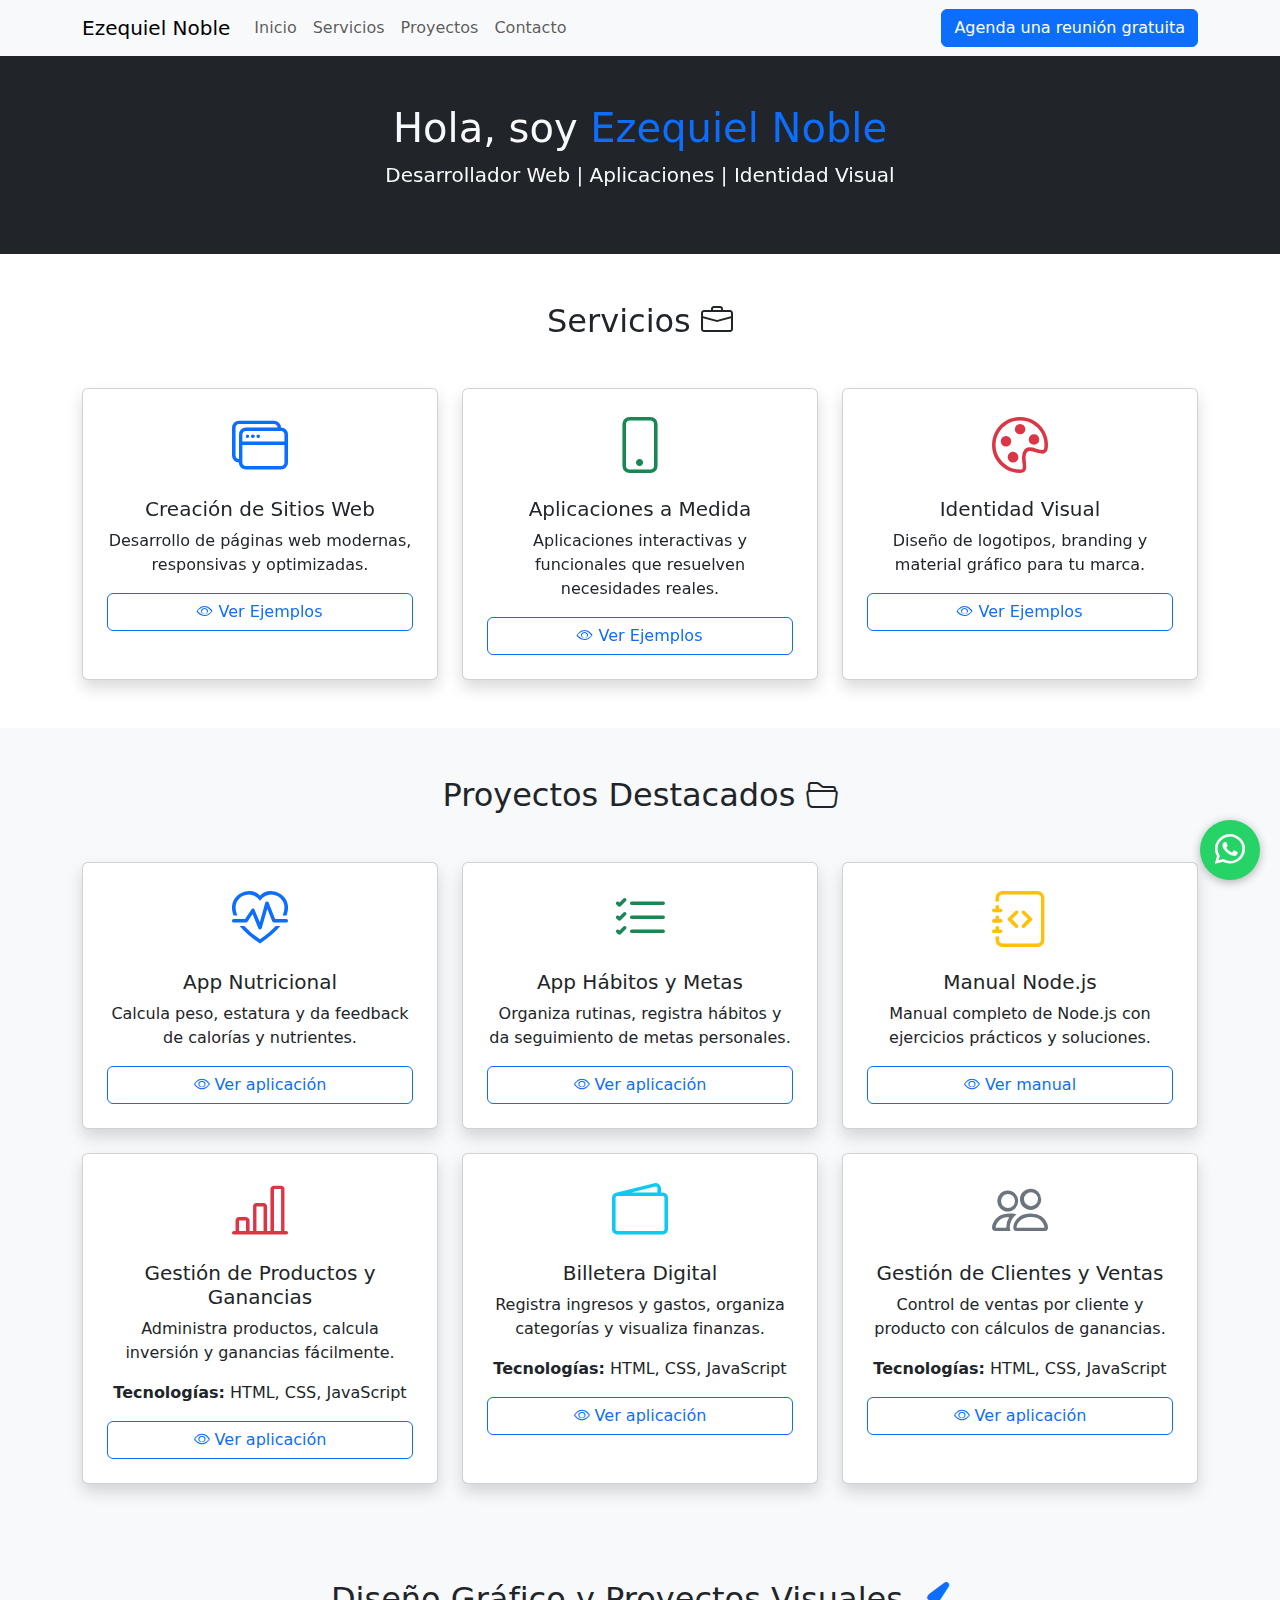
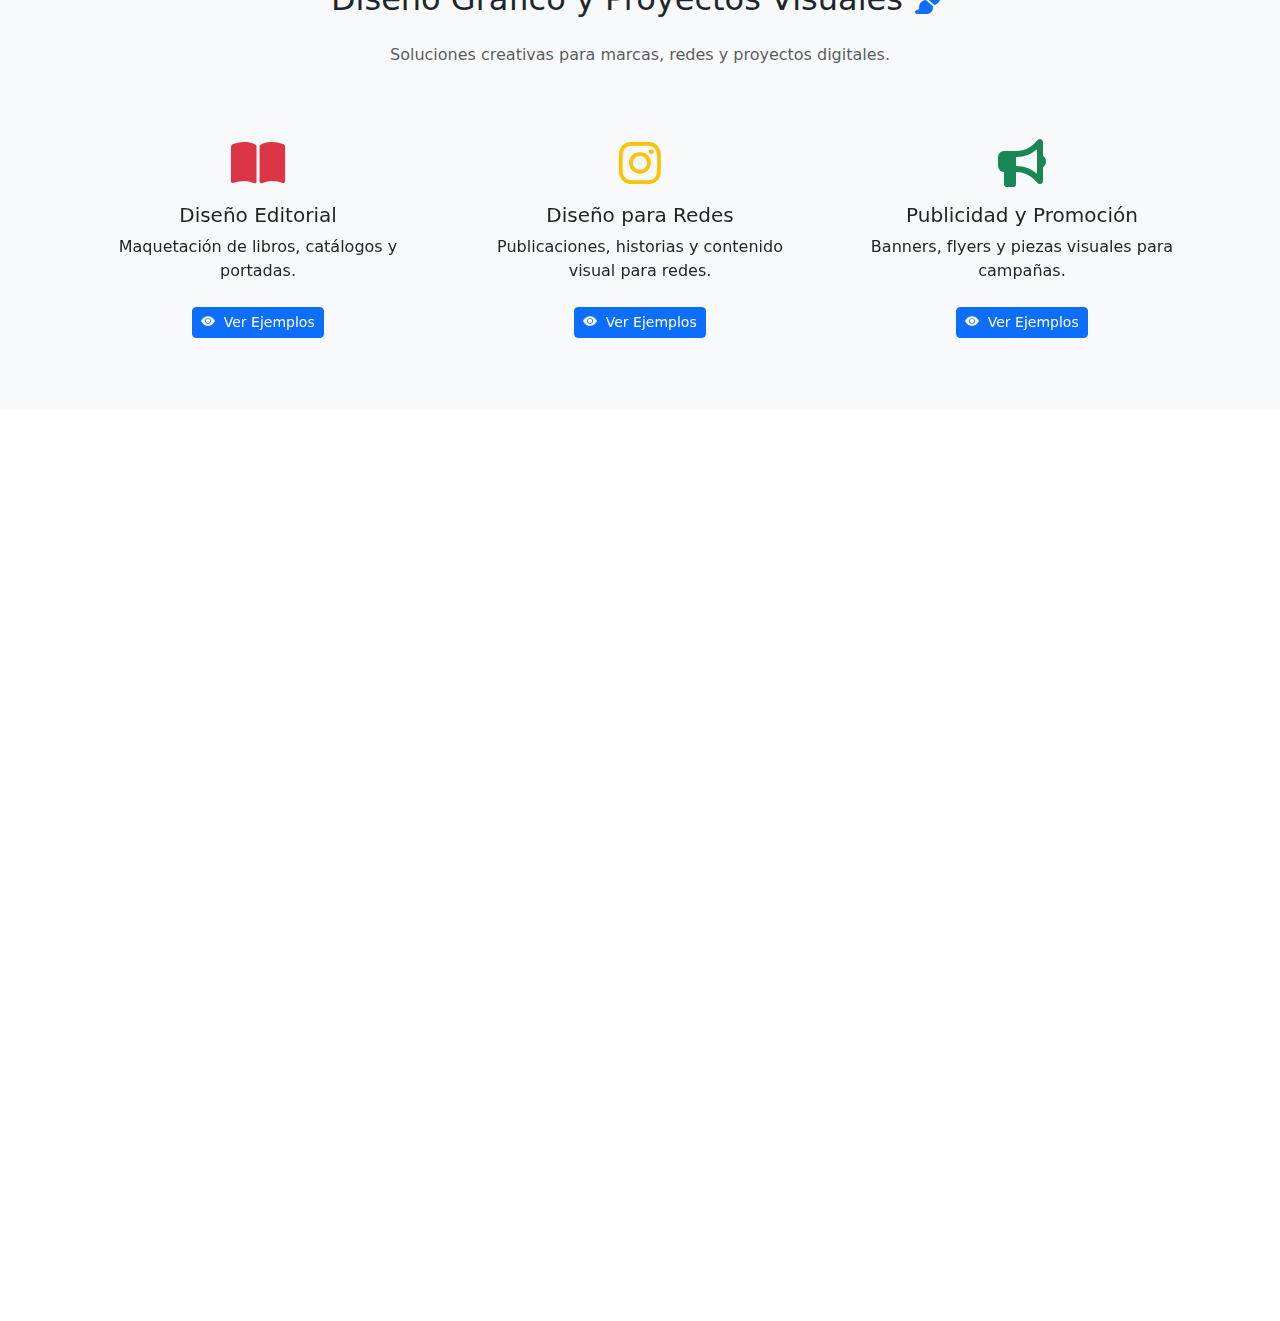
<file: index.html>
<!DOCTYPE html>
<html lang="es">
<head>
  <meta charset="UTF-8">
  <meta name="viewport" content="width=device-width, initial-scale=1.0">
  <meta name="description" content="Portfolio profesional de Ezequiel Noble: desarrollo web, aplicaciones y diseño de identidad visual.">
  <title>Portfolio - Ezequiel Noble</title>
  <!-- Bootstrap CSS -->
   <!-- Font Awesome -->
<link rel="stylesheet" href="https://cdnjs.cloudflare.com/ajax/libs/font-awesome/6.5.2/css/all.min.css">

  <link href="https://cdn.jsdelivr.net/npm/bootstrap@5.3.3/dist/css/bootstrap.min.css" rel="stylesheet">
  <!-- Bootstrap Icons -->
  <link href="https://cdn.jsdelivr.net/npm/bootstrap-icons/font/bootstrap-icons.css" rel="stylesheet">
  <!-- AOS Animations -->
  <link href="https://unpkg.com/aos@2.3.1/dist/aos.css" rel="stylesheet">
  <style>
    body {
      scroll-behavior: smooth;
    }
    .project-card:hover {
      transform: translateY(-5px);
      transition: 0.3s;
    }
    .card i {
      transition: transform 0.3s;
    }
    .card:hover i {
      transform: scale(1.2);
    }
    /* Botón flotante de WhatsApp */
    .whatsapp-float {
      position: fixed;
      bottom: 20px;
      right: 20px;
      background: #25d366;
      color: white;
      border-radius: 50%;
      width: 60px;
      height: 60px;
      display: flex;
      align-items: center;
      justify-content: center;
      font-size: 30px;
      box-shadow: 0 2px 10px rgba(0,0,0,0.3);
      z-index: 999;
    }
    .whatsapp-float:hover {
      background: #20b954;
      color: #fff;
    }
  </style>
</head>
<body>
  <!-- Navbar -->

  <!-- Los colores del sitio están pensados para ser consistentes: tonos claros en el fondo, acentos en azul (primary), verde (success), rojo (danger), y otros colores Bootstrap para íconos y botones. -->

  <nav class="navbar navbar-expand-lg navbar-light bg-light">
    <div class="container">
      <a class="navbar-brand" href="#home">Ezequiel Noble</a>
      <button class="navbar-toggler" type="button" data-bs-toggle="collapse" data-bs-target="#navbarNav" aria-controls="navbarNav" aria-expanded="false" aria-label="Toggle navigation">
        <span class="navbar-toggler-icon"></span>
      </button>
      <div class="collapse navbar-collapse" id="navbarNav">
        <ul class="navbar-nav me-auto">
          <li class="nav-item">
            <a class="nav-link" href="#home">Inicio</a>
          </li>
          <li class="nav-item">
            <a class="nav-link" href="#services">Servicios</a>
          </li>
          <li class="nav-item">
            <a class="nav-link" href="#projects">Proyectos</a>
          </li>
          <li class="nav-item">
            <a class="nav-link" href="#contact">Contacto</a>
          </li>
        </ul>
        <a href="#contact" class="btn btn-primary">Agenda una reunión gratuita</a>
      </div>
    </div>
  </nav>

  <!-- Hero -->
  <header class="text-center py-5 bg-dark text-light" id="home">
    <div class="container">
      <h1 data-aos="fade-down">Hola, soy <span class="text-primary">Ezequiel Noble</span></h1>
      <p class="lead" data-aos="fade-up">Desarrollador Web | Aplicaciones | Identidad Visual</p>
    </div>
  </header>

  <!-- Servicios -->
  <section id="services" class="py-5" data-aos="fade-up">
    <div class="container">
      <h2 class="text-center mb-5">Servicios <i class="bi bi-briefcase"></i></h2>
      <div class="row g-4">

        <div class="col-md-4">
          <div class="card shadow text-center p-4 h-100">
            <i class="bi bi-window-stack display-4 text-primary mb-3"></i>
            <h5>Creación de Sitios Web</h5>
            <p>Desarrollo de páginas web modernas, responsivas y optimizadas.</p>
            <a href="/sitiosweb.html" target="_blank" class="btn btn-outline-primary">
              <i class="bi bi-eye"></i> Ver Ejemplos
            </a>
          </div>
        </div>

        <div class="col-md-4">
          <div class="card shadow text-center p-4 h-100">
            <i class="bi bi-phone display-4 text-success mb-3"></i>
            <h5>Aplicaciones a Medida</h5>
            <p>Aplicaciones interactivas y funcionales que resuelven necesidades reales.</p>
               <a href="/apps.html" target="_blank" class="btn btn-outline-primary">
              <i class="bi bi-eye"></i> Ver Ejemplos
            </a>
          </div>
        </div>

        <div class="col-md-4">
          <div class="card shadow text-center p-4 h-100">
            <i class="bi bi-palette display-4 text-danger mb-3"></i>
            <h5>Identidad Visual</h5>
            <p>Diseño de logotipos, branding y material gráfico para tu marca.</p>
               <a href="/ident.html" target="_blank" class="btn btn-outline-primary">
              <i class="bi bi-eye"></i> Ver Ejemplos
            </a>
          </div>
        </div>

      </div>
    </div>
  </section>

  <!-- Proyectos -->
  <section id="projects" class="py-5 bg-light" data-aos="fade-up">
    <div class="container">
      <h2 class="text-center mb-5">Proyectos Destacados <i class="bi bi-folder2-open"></i></h2>
      <div class="row g-4">

        <div class="col-md-4">
          <div class="card project-card shadow text-center p-4 h-100">
            <i class="bi bi-heart-pulse display-4 text-primary"></i>
            <h5 class="mt-3">App Nutricional</h5>
            <p>Calcula peso, estatura y da feedback de calorías y nutrientes.</p>
               <a href="/404.html" target="_blank" class="btn btn-outline-primary">
              <i class="bi bi-eye"></i> Ver aplicación
            </a>
          </div>
        </div>

        <div class="col-md-4">
          <div class="card project-card shadow text-center p-4 h-100">
            <i class="bi bi-list-check display-4 text-success"></i>
            <h5 class="mt-3">App Hábitos y Metas</h5>
            <p>Organiza rutinas, registra hábitos y da seguimiento de metas personales.</p>
               <a href="/404.html" target="_blank" class="btn btn-outline-primary">
              <i class="bi bi-eye"></i> Ver aplicación
            </a>
          </div>
        </div>

        <div class="col-md-4">
          <div class="card project-card shadow text-center p-4 h-100">
            <i class="bi bi-journal-code display-4 text-warning"></i>
            <h5 class="mt-3">Manual Node.js</h5>
            <p>Manual completo de Node.js con ejercicios prácticos y soluciones.</p>
               <a href="/404.html" target="_blank" class="btn btn-outline-primary">
              <i class="bi bi-eye"></i> Ver manual
            </a>
          </div>
        </div>

        <div class="col-md-4">
          <div class="card project-card shadow text-center p-4 h-100">
            <i class="bi bi-bar-chart-line display-4 text-danger"></i>
            <h5 class="mt-3">Gestión de Productos y Ganancias</h5>
            <p>Administra productos, calcula inversión y ganancias fácilmente.</p>
            <p><strong>Tecnologías:</strong> HTML, CSS, JavaScript</p>
               <a href="/apps.html" target="_blank" class="btn btn-outline-primary">
              <i class="bi bi-eye"></i> Ver aplicación
            </a>
          </div>
        </div>

        <div class="col-md-4">
          <div class="card project-card shadow text-center p-4 h-100">
            <i class="bi bi-wallet2 display-4 text-info"></i>
            <h5 class="mt-3">Billetera Digital</h5>
            <p>Registra ingresos y gastos, organiza categorías y visualiza finanzas.</p>
            <p><strong>Tecnologías:</strong> HTML, CSS, JavaScript</p>
               <a href="/apps.html" target="_blank" class="btn btn-outline-primary">
              <i class="bi bi-eye"></i> Ver aplicación
            </a>
          </div>
        </div>

        <div class="col-md-4">
          <div class="card project-card shadow text-center p-4 h-100">
            <i class="bi bi-people display-4 text-secondary"></i>
            <h5 class="mt-3">Gestión de Clientes y Ventas</h5>
            <p>Control de ventas por cliente y producto con cálculos de ganancias.</p>
            <p><strong>Tecnologías:</strong> HTML, CSS, JavaScript</p>
               <a href="/apps.html" target="_blank" class="btn btn-outline-primary">
              <i class="bi bi-eye"></i> Ver aplicación
            </a>
          </div>
        </div>

      </div>
    </div>
  </section>

  


   

<!--carrusel -->
<!-- Sección Diseño Gráfico -->
<section id="diseno" class="py-5 bg-light">
  <div class="container">
    <h2 class="text-center mb-4">
      Diseño Gráfico y Proyectos Visuales <i class="fas fa-paint-brush text-primary"></i>
    </h2>
    <p class="text-center text-muted mb-5">
      Soluciones creativas para marcas, redes y proyectos digitales.
    </p>

    <!-- Swiper -->
    <div class="swiper mySwiper">
      <div class="swiper-wrapper">

        <!-- Identidad de Marca -->
        <div class="swiper-slide text-center p-4">
          <i class="fas fa-bullseye fa-3x text-primary mb-3"></i>
          <h5>Identidad de Marca</h5>
          <p>Creación de logos, paleta de colores y manual de marca.</p>
          <a href="/404.html" class="btn btn-primary btn-sm mt-2" target="_blank" >
            <i class="bi bi-eye-fill me-1"></i> Ver Ejemplos
          </a>
        </div>
        
        <!-- Diseño Editorial -->
        <div class="swiper-slide text-center p-4">
          <i class="fas fa-book-open fa-3x text-danger mb-3"></i>
          <h5>Diseño Editorial</h5>
          <p>Maquetación de libros, catálogos y portadas.</p>
          <a href="/404.html"  target="_blank" class="btn btn-primary btn-sm mt-2">
            <i class="bi bi-eye-fill me-1"></i> Ver Ejemplos
          </a>
        </div>

        <!-- Diseño para Redes -->
        <div class="swiper-slide text-center p-4">
          <i class="fab fa-instagram fa-3x text-warning mb-3"></i>
          <h5>Diseño para Redes</h5>
          <p>Publicaciones, historias y contenido visual para redes.</p>
          <a href="/404.html"  target="_blank" class="btn btn-primary btn-sm mt-2">
            <i class="bi bi-eye-fill me-1"></i> Ver Ejemplos
          </a>
        </div>

        <!-- Publicidad y Promoción -->
        <div class="swiper-slide text-center p-4">
          <i class="fas fa-bullhorn fa-3x text-success mb-3"></i>
          <h5>Publicidad y Promoción</h5>
          <p>Banners, flyers y piezas visuales para campañas.</p>
          <a href="/404.html"  target="_blank" class="btn btn-primary btn-sm mt-2">
            <i class="bi bi-eye-fill me-1"></i> Ver Ejemplos
          </a>
        </div>

        <!-- Ilustración Creativa -->
        <div class="swiper-slide text-center p-4">
          <i class="fas fa-pencil-alt fa-3x text-secondary mb-3"></i>
          <h5>Ilustración Creativa</h5>
          <p>Creación de personajes, escenas y conceptos visuales.</p>
          <a href="/404.html"  target="_blank" class="btn btn-primary btn-sm mt-2">
            <i class="bi bi-eye-fill me-1"></i> Ver Ejemplos
          </a>
        </div>

        <!-- Diseño para Estampado -->
        <div class="swiper-slide text-center p-4">
          <i class="fas fa-tshirt fa-3x text-pink mb-3"></i>
          <h5>Diseño para Estampado</h5>
          <p>Gráficas para sublimación y serigrafía textil.</p>
          <a href="/404.html"  target="_blank" class="btn btn-primary btn-sm mt-2">
            <i class="bi bi-eye-fill me-1"></i> Ver Ejemplos
          </a>
        </div>

        <!-- Thumbnails y Portadas -->
        <div class="swiper-slide text-center p-4">
          <i class="fas fa-image fa-3x text-info mb-3"></i>
          <h5>Thumbnails y Portadas</h5>
          <p>Diseño de miniaturas y cabeceras para YouTube y ebooks.</p>
          <a href="/404.html"  target="_blank" class="btn btn-primary btn-sm mt-2">
            <i class="bi bi-eye-fill me-1"></i> Ver Ejemplos
          </a>
        </div>

        <!-- Retoque Fotográfico -->
        <div class="swiper-slide text-center p-4">
          <i class="fas fa-magic fa-3x text-dark mb-3"></i>
          <h5>Retoque Fotográfico</h5>
          <p>Edición, limpieza y montaje de imágenes para proyectos.</p>
          <a href="/404.html"  target="_blank" class="btn btn-primary btn-sm mt-2">
            <i class="bi bi-eye-fill me-1"></i> Ver Ejemplos
          </a>
        </div>

      </div>
    </div>
  </div>
</section>

<!-- Swiper CSS -->
<link rel="stylesheet" href="https://cdn.jsdelivr.net/npm/swiper@10/swiper-bundle.min.css" />
<!-- Swiper JS -->
<script src="https://cdn.jsdelivr.net/npm/swiper@10/swiper-bundle.min.js"></script>

<script>
  var swiper = new Swiper(".mySwiper", {
    slidesPerView: 3,     // Número de slides visibles
    spaceBetween: 30,
    loop: true,
    speed: 3000,          // Velocidad de deslizamiento
    autoplay: {
      delay: 1,           // Casi cero para efecto continuo
      disableOnInteraction: false,
    },
    breakpoints: {        // Responsive
      320: { slidesPerView: 1 },
      768: { slidesPerView: 2 },
      1024: { slidesPerView: 3 },
    },
  });
</script>


<!--carrusel -->

 <!-- Versiones del Portfolio -->
  <section id="version" class="py-5 bg-light" data-aos="fade-up">
    <div class="container text-center">
      <h2 class="mb-4">Última Versión de mi Portfolio <i class="bi bi-arrow-repeat"></i></h2>
      <p class="mb-4">
        Estás viendo la <strong>versión más reciente</strong> de mi portfolio, con mis proyectos y servicios actualizados.  
        Si querés explorar cómo era la versión anterior, podés hacerlo siguiendo este enlace:
      </p>
      <a href="https://nobledesarrolladorweb.netlify.app" target="_blank" class="btn btn-outline-primary btn-lg">
        <i class="bi bi-box-arrow-up-right"></i> Ver Portfolio Anterior
      </a>
    </div>
  </section>

<!-- Estilos Hover -->
<style>
  .servicio-card {
    transition: transform 0.3s, box-shadow 0.3s;
    border-radius: 1rem;
  }
  .servicio-card:hover {
    transform: translateY(-5px);
    box-shadow: 0 8px 25px rgba(0,0,0,0.2);
  }
</style>



  <!-- Reunión gratuita -->
 
  <section id="meeting" class="py-5" data-aos="fade-up">
    <div class="container text-center">
      <h2 class="mb-4">Agenda una reunión gratuita <i class="bi bi-calendar-check"></i></h2>
      <p class="mb-4">
        ¿Tenés una idea en mente y querés llevarla al siguiente nivel? 🚀  
        Podés reservar una reunión inicial sin costo, donde veremos tus objetivos y cómo puedo ayudarte a construir la mejor solución digital.  
        Elegí el día y la hora que más te convenga, ¡y empezamos!
      </p>
      <!-- Calendly -->
      <a href="https://wa.me/59899946914" target="_blank" class="btn btn-success btn-lg">Envíame un mensaje</a>
    </div>
  </section>

  <!-- Redes Sociales -->
  <section id="contact" class="py-5 bg-dark text-light" data-aos="fade-up">
    <div class="container text-center">
      <h2 class="mb-4">Mis Redes <i class="bi bi-share"></i></h2>
      <p class="mb-4">Podés contactarme y ver más de mi trabajo en:</p>
      <div class="d-flex justify-content-center gap-4">

        <a href="https://github.com/Joaquinnoble777" target="_blank" class="text-light fs-2">
          <i class="bi bi-github"></i>
        </a>

        <a href="https://www.linkedin.com/in/ezequiel-noble-5156b3354/" target="_blank" class="text-primary fs-2">
          <i class="bi bi-linkedin"></i>
        </a>

        <a href="https://www.instagram.com/ezequiellnoble/?__pwa=1" target="_blank" class="text-danger fs-2">
          <i class="bi bi-instagram"></i>
        </a>

      </div>
    </div>
  </section>

  <!-- Botón flotante de WhatsApp -->
  <a href="https://wa.me/+59899946914" class="whatsapp-float" target="_blank">
    <i class="bi bi-whatsapp"></i>
  </a>

  <!-- Scripts -->
  <script src="https://cdn.jsdelivr.net/npm/bootstrap@5.3.3/dist/js/bootstrap.bundle.min.js"></script>
  <script src="https://unpkg.com/aos@2.3.1/dist/aos.js"></script>
  <script>
    AOS.init();
  </script>
</body>
</html>
</file>
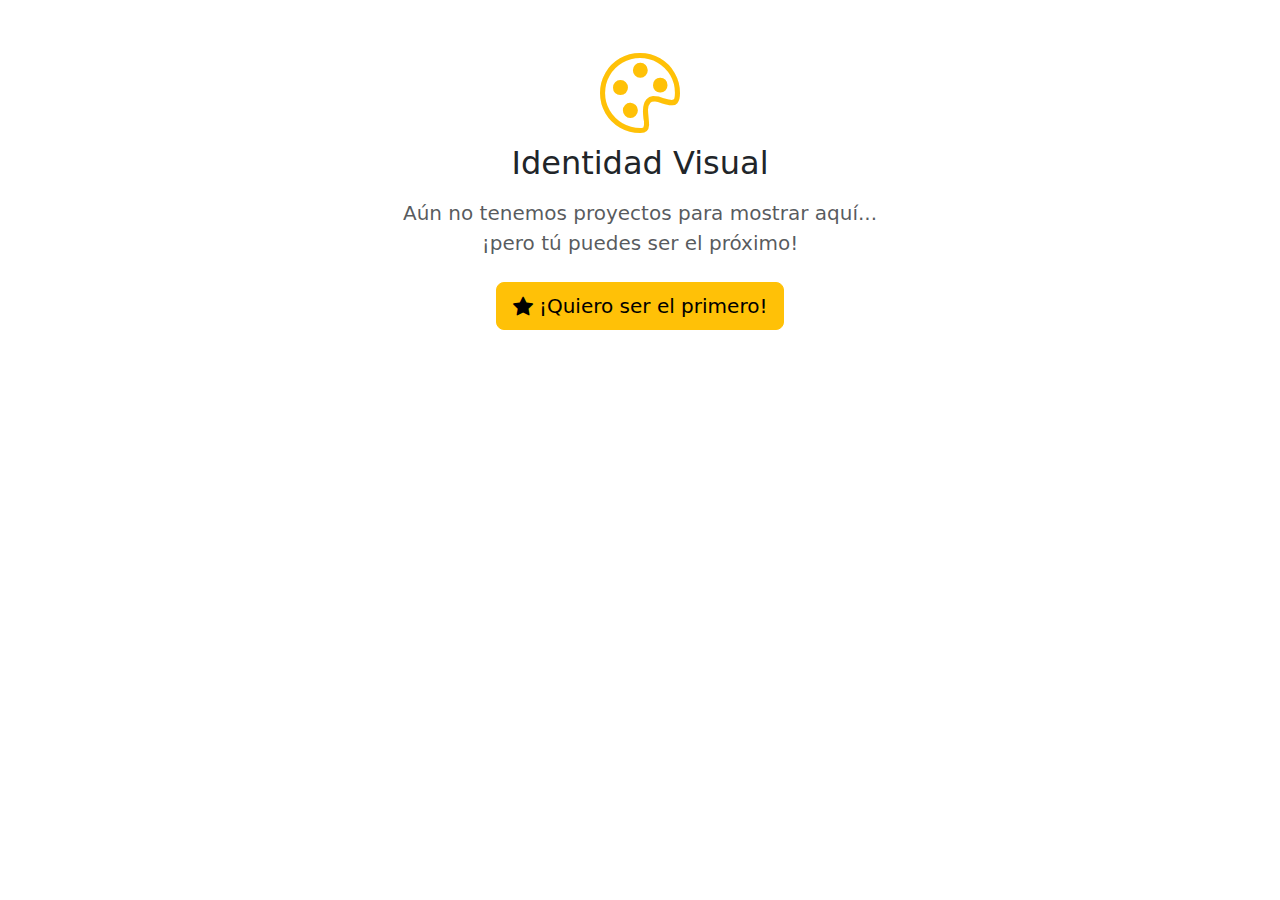
<file: branding.html>
<!DOCTYPE html>
<html lang="es">
<head>
  <meta charset="UTF-8">
  <meta name="viewport" content="width=device-width, initial-scale=1">
  <title>Identidad Visual</title>
  <link href="https://cdn.jsdelivr.net/npm/bootstrap@5.3.0/dist/css/bootstrap.min.css" rel="stylesheet">
  <link href="https://cdn.jsdelivr.net/npm/bootstrap-icons/font/bootstrap-icons.css" rel="stylesheet">
</head>
<body>
  <section class="container py-5 text-center">
    <i class="bi bi-palette display-1 text-warning mb-4"></i>
    <h2 class="mb-3">Identidad Visual</h2>
    <p class="lead text-muted mb-4">
      Aún no tenemos proyectos para mostrar aquí... <br>
      ¡pero <strong>tú puedes ser el próximo</strong>!
    </p>
    <a href="contacto.html" class="btn btn-warning btn-lg">
      <i class="bi bi-star-fill"></i> ¡Quiero ser el primero!
    </a>
  </section>
</body>
</html>
</file>
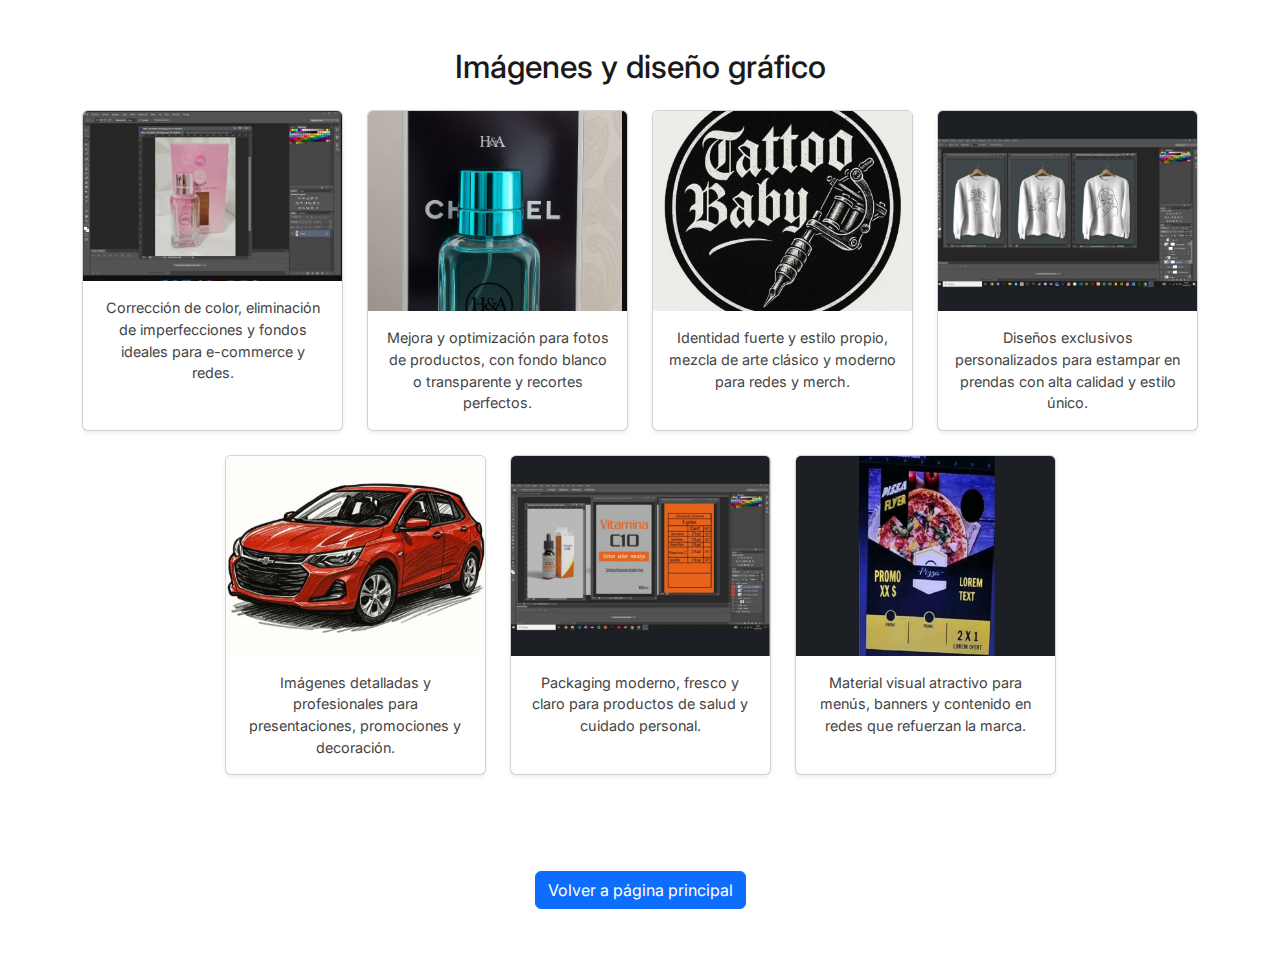
<file: ident.html>
<!DOCTYPE html>
<html lang="es">
<head>
  <meta charset="UTF-8" />
  <meta name="viewport" content="width=device-width, initial-scale=1.0" />
  <title>Imágenes y diseño gráfico | CodeNoble</title>
  <link href="https://cdn.jsdelivr.net/npm/bootstrap@5.3.3/dist/css/bootstrap.min.css" rel="stylesheet">
  <link href="https://fonts.googleapis.com/css2?family=Inter:wght@400;600;800&display=swap" rel="stylesheet" />
  <link rel="stylesheet" href="https://cdnjs.cloudflare.com/ajax/libs/font-awesome/6.5.0/css/all.min.css" />
  <style>
    body {
      font-family: 'Inter', sans-serif;
      background-color: #fff;
      color: #1a1a1a;
    }
    .card {
      transition: transform 0.3s ease, box-shadow 0.3s ease;
    }
    .card:hover {
      transform: scale(1.03);
      box-shadow: 0 10px 20px rgba(0,0,0,0.15);
    }
    @media (max-width: 600px) {
      .metrics {
        flex-direction: column;
        gap: 12px;
      }
      .metric-card {
        flex: 1 1 100%;
      }
    }
  </style>
</head>
<body>
<section id="portfolioCards" class="container py-5">
  <h2 class="mb-4 text-center">Imágenes y diseño gráfico</h2>
  <div class="row g-4 justify-content-center">
    <!-- Card 1 -->
    <div class="col-12 col-sm-6 col-md-4 col-lg-3">
      <div class="card h-100 shadow-sm">
        <img src="img/ScreenShot Tool -20250809183700.jpg" class="card-img-top" alt="Retoque fotográfico profesional de productos" style="object-fit: cover; max-height: 200px;">
        <div class="card-body text-center">
          <p class="card-text" style="font-size: 0.9rem; color: #444;">
            Corrección de color, eliminación de imperfecciones y fondos ideales para e-commerce y redes.
          </p>
        </div>
      </div>
    </div>
    <!-- Card 2 -->
    <div class="col-12 col-sm-6 col-md-4 col-lg-3">
      <div class="card h-100 shadow-sm">
        <img src="img/ScreenShot Tool -20250809183908.jpg" class="card-img-top" alt="Retoque fotográfico profesional de productos" style="object-fit: cover; max-height: 200px;">
        <div class="card-body text-center">
          <p class="card-text" style="font-size: 0.9rem; color: #444;">
            Mejora y optimización para fotos de productos, con fondo blanco o transparente y recortes perfectos.
          </p>
        </div>
      </div>
    </div>
    <!-- Card 3 -->
    <div class="col-12 col-sm-6 col-md-4 col-lg-3">
      <div class="card h-100 shadow-sm">
        <img src="img/ScreenShot Tool -20250809183949.jpg" class="card-img-top" alt="Diseño de logotipo para local de tatuajes" style="object-fit: cover; max-height: 200px;">
        <div class="card-body text-center">
          <p class="card-text" style="font-size: 0.9rem; color: #444;">
            Identidad fuerte y estilo propio, mezcla de arte clásico y moderno para redes y merch.
          </p>
        </div>
      </div>
    </div>
    <!-- Card 4 -->
    <div class="col-12 col-sm-6 col-md-4 col-lg-3">
      <div class="card h-100 shadow-sm">
        <img src="img/ScreenShot Tool -20250809184010.jpg" class="card-img-top" alt="Ilustraciones digitales para buzos" style="object-fit: cover; max-height: 200px;">
        <div class="card-body text-center">
          <p class="card-text" style="font-size: 0.9rem; color: #444;">
            Diseños exclusivos personalizados para estampar en prendas con alta calidad y estilo único.
          </p>
        </div>
      </div>
    </div>
    <!-- Card 5 -->
    <div class="col-12 col-sm-6 col-md-4 col-lg-3">
      <div class="card h-100 shadow-sm">
        <img src="img/ScreenShot Tool -20250809184025.jpg" class="card-img-top" alt="Ilustraciones digitales de vehículos" style="object-fit: cover; max-height: 200px;">
        <div class="card-body text-center">
          <p class="card-text" style="font-size: 0.9rem; color: #444;">
            Imágenes detalladas y profesionales para presentaciones, promociones y decoración.
          </p>
        </div>
      </div>
    </div>
    <!-- Card 6 -->
    <div class="col-12 col-sm-6 col-md-4 col-lg-3">
      <div class="card h-100 shadow-sm">
        <img src="img/ScreenShot Tool -20250809184040.jpg" class="card-img-top" alt="Diseño de empaque para cuenta gotas de Vitamina C" style="object-fit: cover; max-height: 200px;">
        <div class="card-body text-center">
          <p class="card-text" style="font-size: 0.9rem; color: #444;">
            Packaging moderno, fresco y claro para productos de salud y cuidado personal.
          </p>
        </div>
      </div>
    </div>
    <!-- Card 7 -->
    <div class="col-12 col-sm-6 col-md-4 col-lg-3">
      <div class="card h-100 shadow-sm">
        <img src="img/ScreenShot Tool -20250809184105.jpg" class="card-img-top" alt="Piezas gráficas para negocio de comida rápida" style="object-fit: cover; max-height: 200px;">
        <div class="card-body text-center">
          <p class="card-text" style="font-size: 0.9rem; color: #444;">
            Material visual atractivo para menús, banners y contenido en redes que refuerzan la marca.
          </p>
        </div>
      </div>
    </div>
  </div>
</section>
<script src="https://cdn.jsdelivr.net/npm/bootstrap@5.3.3/dist/js/bootstrap.bundle.min.js"></script>
</body>
<div class="container text-center my-5">
   <a href="index.html" class="btn btn-primary">Volver a página principal</a>
</div>
</html>
</file>
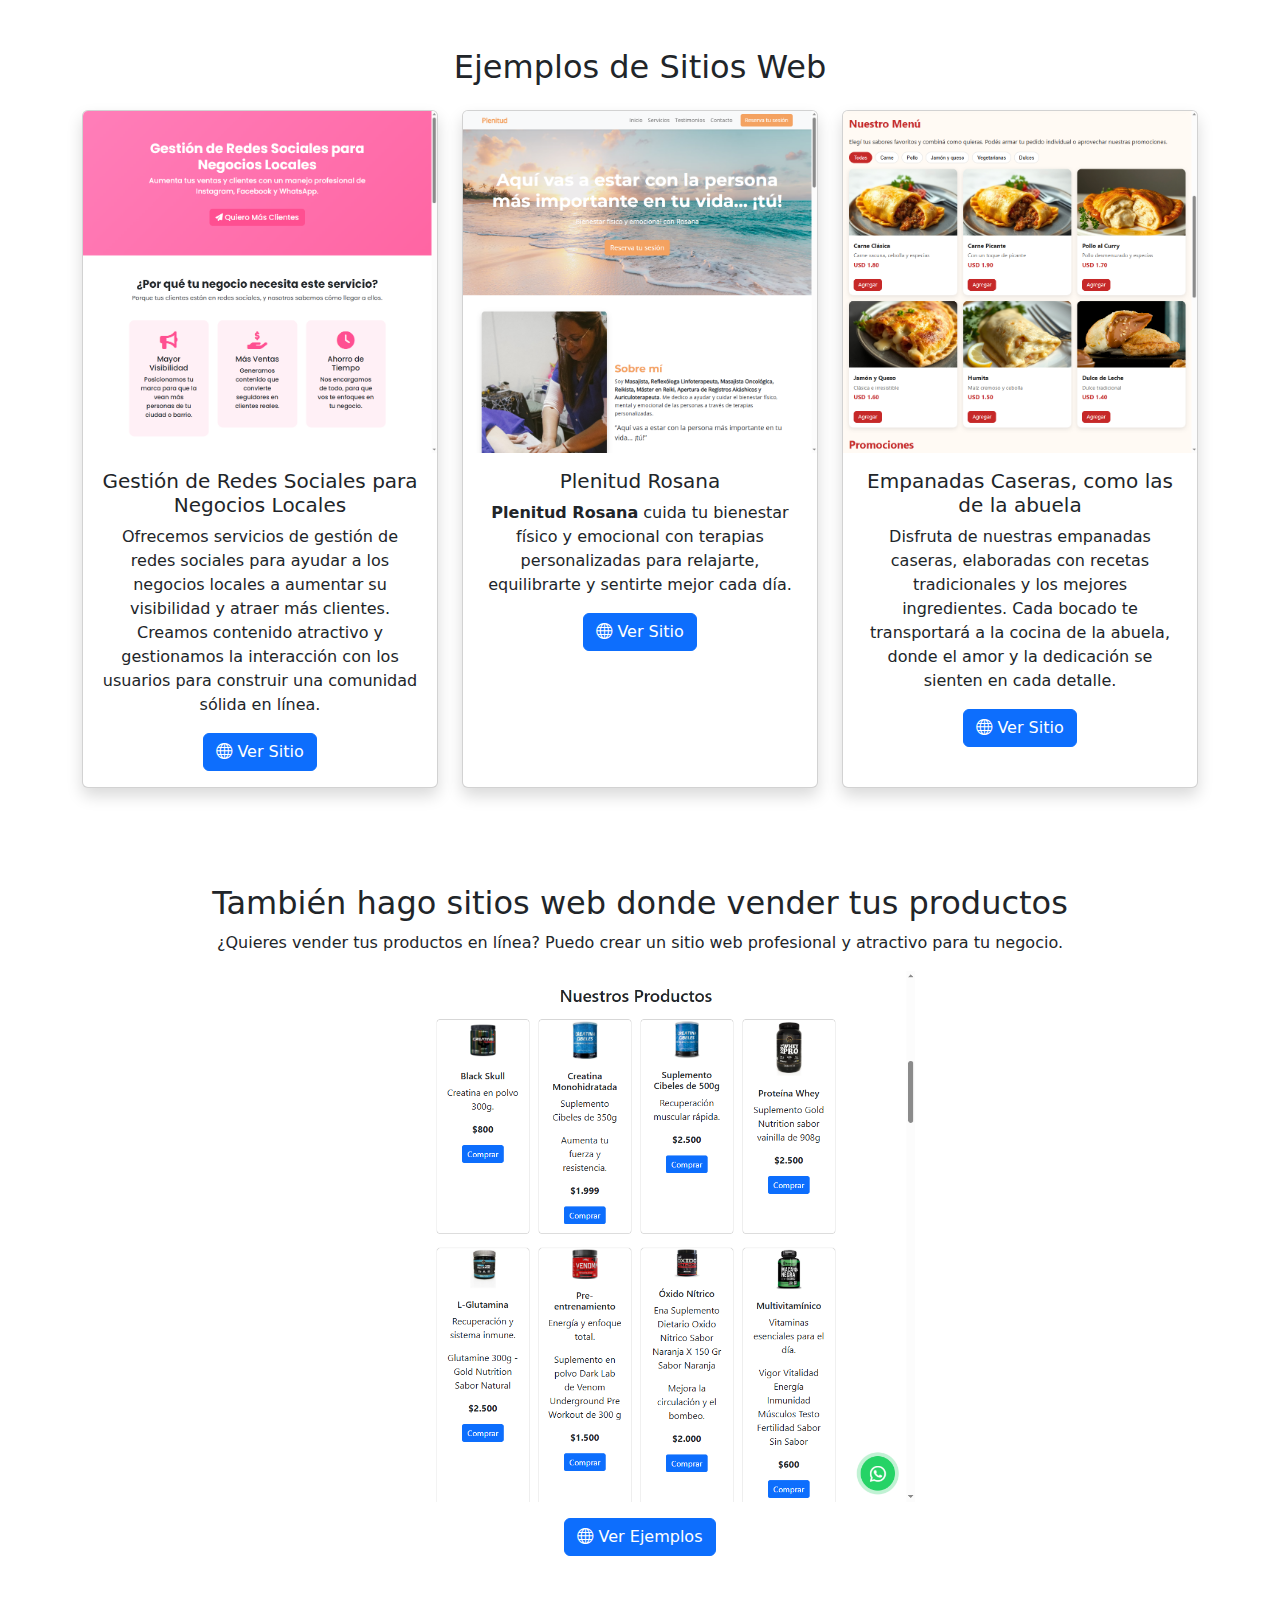
<file: sitiosweb.html>
<!DOCTYPE html>
<html lang="es">
<head>
  <meta charset="UTF-8">
  <meta name="viewport" content="width=device-width, initial-scale=1">
  <title>Mis Proyectos</title>
  <link href="https://cdn.jsdelivr.net/npm/bootstrap@5.3.0/dist/css/bootstrap.min.css" rel="stylesheet">
  <link href="https://cdn.jsdelivr.net/npm/bootstrap-icons/font/bootstrap-icons.css" rel="stylesheet">
</head>
<body  >

  <section class="container py-5">
    <h2 class="text-center mb-4">Ejemplos de Sitios Web</h2>
    <div class="row g-4">

     
    

   

      <!-- Gestión de Redes Sociales -->
      <div class="col-md-4">
        <div class="card shadow h-100">
          <img src="img/gestion de redes sociales.png" class="card-img-top" alt="Gestión de Redes Sociales">
          <div class="card-body text-center">
            <h5 class="card-title">Gestión de Redes Sociales para Negocios Locales</h5>
            <p class="card-text">
              Ofrecemos servicios de gestión de redes sociales para ayudar a los negocios locales a aumentar su visibilidad y atraer más clientes. Creamos contenido atractivo y gestionamos la interacción con los usuarios para construir una comunidad sólida en línea.
            </p>
            <a href="https://comunitymanager.netlify.app/" target="_blank" class="btn btn-primary">
              <i class="bi bi-globe"></i> Ver Sitio
            </a>
          </div>
        </div>
      </div>

      <!-- Plenitud Rosana -->
      <div class="col-md-4">
        <div class="card shadow h-100">
          <img src="img/plenitud rosana.png" class="card-img-top" alt="Plenitud Rosana">
          <div class="card-body text-center">
            <h5 class="card-title">Plenitud Rosana</h5>
            <p class="card-text">
              <strong>Plenitud Rosana</strong> cuida tu bienestar físico y emocional con terapias personalizadas para relajarte, equilibrarte y sentirte mejor cada día.
            </p>
            <a href="https://plenitudrosana.netlify.app/" target="_blank" class="btn btn-primary">
              <i class="bi bi-globe"></i> Ver Sitio
            </a>
          </div>
        </div>
      </div>

      <!-- Empanadas Caseras -->
      <div class="col-md-4">
        <div class="card shadow h-100">
          <img src="img/pedir empanadas.png" class="card-img-top" alt="Empanadas Caseras">
          <div class="card-body text-center">
            <h5 class="card-title">Empanadas Caseras, como las de la abuela</h5>
            <p class="card-text">
              Disfruta de nuestras empanadas caseras, elaboradas con recetas tradicionales y los mejores ingredientes. Cada bocado te transportará a la cocina de la abuela, donde el amor y la dedicación se sienten en cada detalle.
            </p>
            <a href="https://empanadascaseras.netlify.app/" target="_blank" class="btn btn-primary">
              <i class="bi bi-globe"></i> Ver Sitio
            </a>
          </div>
        </div>
      </div>

    </div>
  </section>

  <section class="container py-5 text-center">
    <h2>También hago sitios web donde vender tus productos</h2>
    <p>¿Quieres vender tus productos en línea? Puedo crear un sitio web profesional y atractivo para tu negocio.</p>
    <img src="img/nutrygym.png" alt="Ejemplo de sitio web para vender productos" class="img-fluid mb-3" style="max-width: 550px;">
    <br>
    <a href="https://nutrigym.netlify.app/" target="_blank" class="btn btn-primary">
      <i class="bi bi-globe"></i> Ver Ejemplos
    </a>
  </section>

</body>
</html>
</file>
